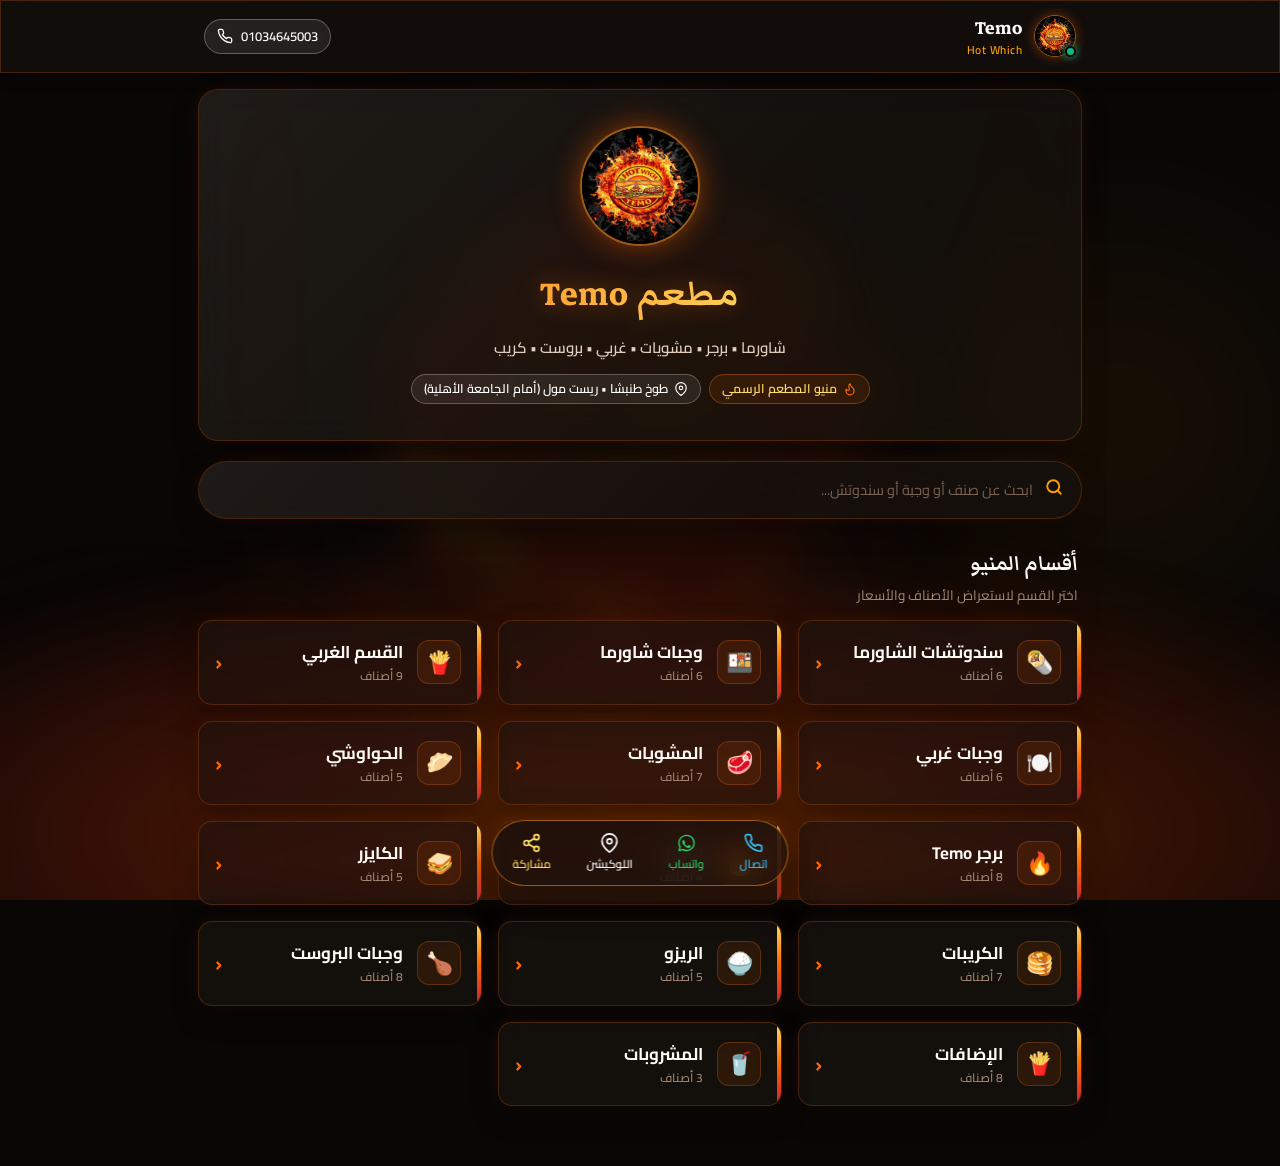
<file: index.html>
<!DOCTYPE html>
<html lang="ar" dir="rtl">
<head>
  <meta charset="UTF-8">
  <meta name="viewport" content="width=device-width, initial-scale=1.0, maximum-scale=5.0">
  <title>Temo | منيو مطعم تيمو</title>
  <meta name="description" content="منيو مطعم Temo - تيمو هوت ويتش: شاورما، برجر، مشويات، غربي، بروست وكريبات بأفضل جودة وأشهى طعم.">
  <meta name="theme-color" content="#0b0908">

  <!-- Favicon & Tab Icons -->
  <link rel="shortcut icon" href="favicon.ico" type="image/x-icon">
  <link rel="icon" href="favicon.ico" type="image/x-icon">
  <link rel="icon" type="image/png" sizes="32x32" href="assets/favicon-32x32.png">
  <link rel="icon" type="image/png" sizes="16x16" href="assets/favicon-16x16.png">
  <link rel="apple-touch-icon" sizes="180x180" href="assets/apple-touch-icon.png">

  <!-- Preconnect to Fonts -->
  <link rel="preconnect" href="https://fonts.googleapis.com">
  <link rel="preconnect" href="https://fonts.gstatic.com" crossorigin>
  <link href="https://fonts.googleapis.com/css2?family=Cairo:wght@400;500;600;700;800;900&family=Markazi+Text:wght@600;700&display=swap" rel="stylesheet">

  <!-- External Stylesheet -->
  <link rel="stylesheet" href="style.css">
</head>
<body>

  <!-- Ambient Logo Background & Fire Atmosphere -->
  <div class="bg-atmosphere" aria-hidden="true">
    <div class="bg-logo-ambient"></div>
    <div class="glow-pit"></div>
    <div class="glow-orb orb-1"></div>
    <div class="glow-orb orb-2"></div>
    <div class="embers" id="embers"></div>
  </div>

  <!-- Splash Screen -->
  <div class="splash" id="splash" role="dialog" aria-modal="true" aria-label="شاشة التحميل">
    <div class="splash-content">
      <div class="splash-logo-wrap">
        <img src="assets/logo.jpg" alt="شعار مطعم Temo" class="splash-logo" width="180" height="180">
        <div class="splash-glow"></div>
      </div>
      <h1 class="splash-title flame-text">Temo</h1>
      <p class="splash-subtitle">Hot Which</p>
      <div class="splash-spinner" aria-hidden="true"></div>
    </div>
  </div>

  <!-- Main Application Wrapper -->
  <div class="app-container">

    <!-- Sticky Glass Topbar (Always Accessible) -->
    <header class="topbar glass-panel" id="topbar">
      <div class="topbar-content">
        <a href="#" class="brand-link" id="brand-home" aria-label="الرئيسية - مطعم Temo">
          <div class="brand-avatar-wrap">
            <img src="assets/logo.jpg" alt="Temo Logo" class="brand-avatar" width="40" height="40">
            <span class="online-dot" title="مفتوح الآن"></span>
          </div>
          <div class="brand-info">
            <span class="brand-name">Temo</span>
            <span class="brand-tagline">Hot Which</span>
          </div>
        </a>

        <div class="topbar-actions">
          <a href="tel:01034645003" class="topbar-call-btn glass-btn" title="اتصل بمطعم Temo: 01034645003" aria-label="اتصل بمطعم Temo">
            <svg viewBox="0 0 24 24" width="16" height="16" fill="none" stroke="currentColor" stroke-width="2" stroke-linecap="round" stroke-linejoin="round" aria-hidden="true">
              <path d="M22 16.92v3a2 2 0 0 1-2.18 2 19.79 19.79 0 0 1-8.63-3.07 19.5 19.5 0 0 1-6-6 19.79 19.79 0 0 1-3.07-8.67A2 2 0 0 1 4.11 2h3a2 2 0 0 1 2 1.72 12.84 12.84 0 0 0 .7 2.81 2 2 0 0 1-.45 2.11L8.09 9.91a16 16 0 0 0 6 6l1.27-1.27a2 2 0 0 1 2.11-.45 12.84 12.84 0 0 0 2.81.7A2 2 0 0 1 22 16.92z"></path>
            </svg>
            <span class="call-text">01034645003</span>
          </a>
          <button type="button" class="back-btn glass-btn" id="back-btn" aria-label="الرجوع للأقسام">
            <span class="arrow-icon">›</span>
            <span>الرجوع للمنيو</span>
          </button>
        </div>
      </div>
    </header>

    <main class="main-content">

      <!-- View 1: Categories Overview (Page List) -->
      <section class="page show" id="page-list" aria-label="أقسام المنيو">
        
        <!-- Hero Restaurant Showcase (نفس المقدمة واللوجو الكبير الفخم) -->
        <div class="hero-section glass-card">
          <div class="hero-badge-wrap">
            <div class="hero-logo-frame">
              <img src="assets/logo.jpg" alt="شعار مطعم Temo" class="hero-logo" width="130" height="130">
              <div class="hero-logo-glow"></div>
            </div>
          </div>
          <h1 class="hero-title flame-text">مطعم Temo</h1>
          <p class="hero-desc">شاورما • برجر • مشويات • غربي • بروست • كريب</p>
          <div class="hero-meta">
            <a href="#categories-wrap" class="badge glass-badge menu-jump-badge" title="الانتقال المباشر لأقسام المنيو">
              <svg viewBox="0 0 24 24" width="14" height="14" fill="none" stroke="currentColor" stroke-width="2" stroke-linecap="round" stroke-linejoin="round" aria-hidden="true">
                <path d="M8.5 14.5A2.5 2.5 0 0 0 11 12c0-1.38-.5-2-1-3-1.072-2.143-.224-4.054 2-6 .5 2.5 2 4.9 4 6.5 2 1.6 3 3.5 3 5.5a7 7 0 1 1-14 0c0-1.153.433-2.294 1-3a2.5 2.5 0 0 0 2.5 2.5z"></path>
              </svg>
              <span>منيو المطعم الرسمي</span>
            </a>
            <a href="https://www.google.com/maps?q=30.610131,31.109887" target="_blank" rel="noopener noreferrer" class="badge glass-badge location-badge" title="موقعنا: طوخ طنبشا ريست مول أمام الجامعة الأهلية">
              <svg viewBox="0 0 24 24" width="14" height="14" fill="none" stroke="currentColor" stroke-width="2" stroke-linecap="round" stroke-linejoin="round" aria-hidden="true">
                <path d="M21 10c0 7-9 13-9 13s-9-6-9-13a9 9 0 0 1 18 0z"></path>
                <circle cx="12" cy="10" r="3"></circle>
              </svg>
              <span>طوخ طنبشا • ريست مول (أمام الجامعة الأهلية)</span>
            </a>
          </div>
        </div>

        <!-- Interactive Search & Filter Bar -->
        <div class="search-section">
          <div class="search-box glass-card">
            <span class="search-icon" aria-hidden="true">
              <svg viewBox="0 0 24 24" width="18" height="18" fill="none" stroke="currentColor" stroke-width="2.5" stroke-linecap="round" stroke-linejoin="round">
                <circle cx="11" cy="11" r="8"></circle>
                <line x1="21" y1="21" x2="16.65" y2="16.65"></line>
              </svg>
            </span>
            <input 
              type="search" 
              id="menu-search" 
              class="search-input" 
              placeholder="ابحث عن صنف أو وجبة أو سندوتش..." 
              aria-label="ابحث في المنيو"
              autocomplete="off"
            >
            <button type="button" id="clear-search" class="clear-btn" aria-label="مسح البحث" style="display: none;">✕</button>
          </div>
        </div>

        <!-- Search Results (Hidden by default) -->
        <div id="search-results-wrap" class="search-results-wrap" style="display: none;">
          <div class="section-head">
            <h2 class="section-title">نتائج البحث (<span id="results-count">0</span>)</h2>
          </div>
          <div class="items-list" id="search-items"></div>
        </div>

        <!-- Categories Section -->
        <div id="categories-wrap" class="categories-wrap">
          <div class="section-head">
            <h2 class="section-title">أقسام المنيو</h2>
            <span class="section-subtitle">اختر القسم لاستعراض الأصناف والأسعار</span>
          </div>
          <div class="categories-grid" id="categories-grid">
            <!-- Rendered dynamically by script.js -->
          </div>
        </div>

      </section>

      <!-- View 2: Category Details View (Page Cat) -->
      <section class="page" id="page-cat" aria-label="أصناف القسم">
        
        <!-- Category Banner -->
        <div class="cat-header glass-card" id="cat-header">
          <div class="cat-header-ambient" aria-hidden="true"></div>

          <div class="cat-header-top">
            <button type="button" class="back-btn-inline glass-btn" id="back-btn-inline" aria-label="رجوع لقائمة الأقسام">
              <span class="arrow-icon">›</span>
              <span>رجوع للأقسام</span>
            </button>
            <div class="cat-breadcrumbs" aria-label="مسار التصفح">
              <span class="crumb-link" id="crumb-home">المنيو</span>
              <span class="crumb-sep">‹</span>
              <span class="crumb-current" id="crumb-cat-name">البرجر</span>
            </div>
            <span class="cat-count-badge" id="cat-items-count">
              <svg viewBox="0 0 24 24" width="13" height="13" fill="currentColor" aria-hidden="true">
                <path d="M12 17.27L18.18 21l-1.64-7.03L22 9.24l-7.19-.61L12 2 9.19 8.63 2 9.24l5.46 4.73L5.82 21z"/>
              </svg>
              <span id="cat-items-count-text">0 أصناف</span>
            </span>
          </div>

          <!-- Central Showcase: Big Glowing Icon + Grand Title + Subtitle -->
          <div class="cat-hero-showcase">
            <div class="cat-icon-halo-wrap">
              <div class="cat-icon-halo" id="cat-icon-halo" aria-hidden="true">🍔</div>
              <div class="cat-halo-glow" aria-hidden="true"></div>
            </div>
            <h2 class="cat-title flame-text" id="cat-name">اسم القسم</h2>
            <div class="cat-title-ornament" aria-hidden="true">
              <span class="ornament-line"></span>
              <span class="ornament-dot">◆</span>
              <span class="ornament-line"></span>
            </div>
            <p class="cat-subtitle" id="cat-desc">جميع الأسعار بالجنيه المصري (ج.م)</p>
          </div>

          <!-- Value Highlights Ribbon -->
          <div class="cat-badges-ribbon">
            <span class="cat-ribbon-tag">
              <svg viewBox="0 0 24 24" width="13" height="13" fill="none" stroke="currentColor" stroke-width="2.5" stroke-linecap="round" stroke-linejoin="round" aria-hidden="true"><path d="M12 2l3.09 6.26L22 9.27l-5 4.87 1.18 6.88L12 17.77l-6.18 3.25L7 14.14 2 9.27l6.91-1.01L12 2z"/></svg>
              تحضير طازج على الطلب
            </span>
            <span class="cat-ribbon-tag">
              <svg viewBox="0 0 24 24" width="13" height="13" fill="none" stroke="currentColor" stroke-width="2.5" stroke-linecap="round" stroke-linejoin="round" aria-hidden="true"><path d="M22 11.08V12a10 10 0 1 1-5.93-9.14"></path><polyline points="22 4 12 14.01 9 11.01"></polyline></svg>
              أعلى معايير الجودة
            </span>
            <span class="cat-ribbon-tag">
              <svg viewBox="0 0 24 24" width="13" height="13" fill="none" stroke="currentColor" stroke-width="2.5" stroke-linecap="round" stroke-linejoin="round" aria-hidden="true"><circle cx="12" cy="12" r="10"></circle><polyline points="12 6 12 12 16 14"></polyline></svg>
              تقديم سريع وساخن
            </span>
          </div>

          <!-- Quick Category Switcher Tabs -->
          <div class="cat-quick-nav-wrap">
            <div class="cat-quick-nav-label">
              <span>تصفح باقي الأقسام سريعاً:</span>
            </div>
            <div class="cat-quick-tabs" id="cat-quick-tabs" role="tablist" aria-label="التنقل السريع بين الأقسام">
              <!-- Rendered dynamically by script.js -->
            </div>
          </div>
        </div>

        <!-- Dual Column Header for Dual-priced categories -->
        <div id="dual-head-wrap" class="dual-head-wrap"></div>

        <!-- Category Items List -->
        <div class="items-container glass-card" id="items-container">
          <div class="items-list" id="items">
            <!-- Rendered dynamically by script.js -->
          </div>
        </div>

      </section>

    </main>

    <!-- Scroll To Top Button -->
    <button type="button" class="scroll-top-btn glass-btn" id="scroll-top-btn" aria-label="الصعود لأعلى الصفحة" title="الرجوع للأعلى">
      <svg class="scroll-top-svg" viewBox="0 0 24 24" width="20" height="20" fill="none" stroke="currentColor" stroke-width="2.5" stroke-linecap="round" stroke-linejoin="round" aria-hidden="true">
        <polyline points="17 11 12 6 7 11"></polyline>
        <polyline points="17 17 12 12 7 17"></polyline>
      </svg>
    </button>

    <!-- Quick Floating Action Glass Bar -->
    <nav class="floating-bar glass-panel" aria-label="روابط سريعة للتواصل">
      <div class="floating-bar-inner">
        <a href="tel:01034645003" class="float-btn float-call" id="btn-call" title="اتصل بمطعم Temo: 01034645003">
          <svg class="float-svg" viewBox="0 0 24 24" width="20" height="20" fill="none" stroke="currentColor" stroke-width="2" stroke-linecap="round" stroke-linejoin="round" aria-hidden="true">
            <path d="M22 16.92v3a2 2 0 0 1-2.18 2 19.79 19.79 0 0 1-8.63-3.07 19.5 19.5 0 0 1-6-6 19.79 19.79 0 0 1-3.07-8.67A2 2 0 0 1 4.11 2h3a2 2 0 0 1 2 1.72 12.84 12.84 0 0 0 .7 2.81 2 2 0 0 1-.45 2.11L8.09 9.91a16 16 0 0 0 6 6l1.27-1.27a2 2 0 0 1 2.11-.45 12.84 12.84 0 0 0 2.81.7A2 2 0 0 1 22 16.92z"></path>
          </svg>
          <span class="float-label">اتصال</span>
        </a>
        <a href="https://wa.me/201034645003?text=%D9%85%D8%B1%D8%AD%D8%A8%D8%A7%20%D9%85%D8%B7%D8%B9%D9%85%20Temo%D8%8C%20%D8%A7%D8%B1%D9%8A%D8%AF%20%D8%B7%D9%84%D8%A8%20%D8%A3%D9%88%D8%B1%D8%AF%D8%B1" target="_blank" rel="noopener noreferrer" class="float-btn float-whatsapp" id="btn-whatsapp" title="تواصل واتساب: 01034645003">
          <svg class="float-svg" viewBox="0 0 24 24" width="20" height="20" fill="currentColor" aria-hidden="true">
            <path d="M12.04 2c-5.46 0-9.91 4.45-9.91 9.91 0 1.75.46 3.45 1.32 4.95L2.05 22l5.25-1.38c1.45.79 3.08 1.21 4.74 1.21 5.46 0 9.91-4.45 9.91-9.91 0-2.65-1.03-5.14-2.9-7.01A9.816 9.816 0 0 0 12.04 2m.01 1.67c2.2 0 4.26.86 5.82 2.42a8.225 8.225 0 0 1 2.41 5.83c0 4.54-3.7 8.24-8.24 8.24-1.48 0-2.93-.4-4.2-1.15l-.3-.18-3.12.82.83-3.04-.2-.31a8.196 8.196 0 0 1-1.26-4.38c0-4.54 3.7-8.24 8.24-8.24m4.52 11.66c-.25-.13-1.47-.72-1.7-.81-.23-.08-.39-.13-.56.13-.17.25-.64.81-.79.97-.14.17-.29.19-.54.06-.25-.13-1.06-.39-2.01-1.24-.74-.66-1.24-1.48-1.39-1.73-.14-.25-.02-.39.11-.51.11-.11.25-.29.37-.43.13-.14.17-.25.25-.41.08-.17.04-.31-.02-.43s-.56-1.34-.76-1.84c-.2-.48-.41-.42-.56-.43h-.48c-.17 0-.43.06-.66.31-.22.25-.86.84-.86 2.05s.88 2.38 1 2.54c.13.17 1.73 2.64 4.2 3.7.59.25 1.05.41 1.41.52.59.19 1.13.16 1.56.1.48-.07 1.47-.6 1.68-1.18.21-.58.21-1.07.14-1.18-.06-.1-.22-.16-.47-.29z"/>
          </svg>
          <span class="float-label">واتساب</span>
        </a>
        <a href="https://www.google.com/maps?q=30.610131,31.109887" target="_blank" rel="noopener noreferrer" class="float-btn float-map" id="btn-map" title="موقعنا: طوخ طنبشا ريست مول أمام الجامعة الأهلية">
          <svg class="float-svg" viewBox="0 0 24 24" width="20" height="20" fill="none" stroke="currentColor" stroke-width="2" stroke-linecap="round" stroke-linejoin="round" aria-hidden="true">
            <path d="M21 10c0 7-9 13-9 13s-9-6-9-13a9 9 0 0 1 18 0z"></path>
            <circle cx="12" cy="10" r="3"></circle>
          </svg>
          <span class="float-label">اللوكيشن</span>
        </a>
        <a href="https://api.whatsapp.com/send?text=%D8%A7%D8%B3%D8%AA%D8%B9%D8%B1%D8%B6%20%D9%85%D9%86%D9%8A%D9%88%20%D9%88%D8%A3%D8%B3%D8%B9%D8%A7%D8%B1%20%D9%85%D8%B7%D8%B9%D9%85%20Temo%20(Hot%20Which)%20%D8%A3%D9%88%D9%86%D9%84%D8%A7%D9%8A%D9%86" target="_blank" rel="noopener noreferrer" class="float-btn float-share" id="btn-share" title="مشاركة المنيو لأي شخص عبر واتساب">
          <svg class="float-svg" viewBox="0 0 24 24" width="20" height="20" fill="none" stroke="currentColor" stroke-width="2" stroke-linecap="round" stroke-linejoin="round" aria-hidden="true">
            <circle cx="18" cy="5" r="3"></circle>
            <circle cx="6" cy="12" r="3"></circle>
            <circle cx="18" cy="19" r="3"></circle>
            <line x1="8.59" y1="13.51" x2="15.42" y2="17.49"></line>
            <line x1="15.41" y1="6.51" x2="8.59" y2="10.49"></line>
          </svg>
          <span class="float-label">مشاركة</span>
        </a>
      </div>
    </nav>

    <!-- Toast Notification -->
    <div id="toast" class="toast glass-card" role="alert" aria-live="polite"></div>

  </div>

  <script src="script.js" defer></script>
</body>
</html>
</file>
<file: style.css>
/* ==========================================================================
   Temo (Hot Which) - Restaurant Menu Stylesheet
   Modern Glassmorphism • Optimized Performance • Fully Responsive • Fluid Animations
   ========================================================================== */

/* --------------------------------------------------------------------------
   1. CSS Custom Properties / Design Tokens
   -------------------------------------------------------------------------- */
:root {
  /* Color Palette */
  --bg: #090706;
  --bg-deep: #050403;
  --panel: #161210;
  
  /* Glassmorphic Surfaces */
  --glass-bg: rgba(22, 17, 14, 0.72);
  --glass-bg-hover: rgba(34, 25, 20, 0.85);
  --glass-card: rgba(26, 20, 16, 0.65);
  --glass-card-hover: rgba(38, 28, 22, 0.82);
  --glass-border: rgba(255, 120, 20, 0.22);
  --glass-border-strong: rgba(255, 150, 30, 0.55);
  --glass-border-light: rgba(255, 255, 255, 0.08);
  --glass-highlight: rgba(255, 255, 255, 0.05);

  /* Flame & Accent Colors */
  --flame-gold: #ffe066;
  --flame-orange: #ff6a00;
  --flame-amber: #ff9e00;
  --flame-red: #c81e3a;
  
  /* Typography Colors */
  --text-primary: #fdfaf6;
  --text-secondary: #e2cebf;
  --text-muted: #a68b77;
  --text-dim: #7a6352;

  /* Shadows */
  --shadow-sm: 0 4px 12px rgba(0, 0, 0, 0.4);
  --shadow-md: 0 10px 30px -8px rgba(0, 0, 0, 0.6), 0 0 20px -5px rgba(255, 100, 0, 0.15);
  --shadow-lg: 0 18px 40px -10px rgba(0, 0, 0, 0.7), 0 0 35px 2px rgba(255, 100, 0, 0.25);
  --glow-flame: 0 0 25px rgba(255, 106, 0, 0.45);

  /* Typography */
  --font-body: 'Cairo', system-ui, -apple-system, sans-serif;
  --font-serif: 'Markazi Text', serif;

  /* Transitions */
  --transition-fast: 0.2s cubic-bezier(0.2, 0.8, 0.2, 1);
  --transition-normal: 0.35s cubic-bezier(0.16, 1, 0.3, 1);
  --transition-slow: 0.6s cubic-bezier(0.16, 1, 0.3, 1);

  /* Layout */
  --container-max-width: 920px;
  --radius-sm: 8px;
  --radius-md: 14px;
  --radius-lg: 20px;
  --radius-full: 9999px;
}

/* --------------------------------------------------------------------------
   2. Reset & Global Styles
   -------------------------------------------------------------------------- */
*, *::before, *::after {
  box-sizing: border-box;
  margin: 0;
  padding: 0;
}

html {
  scroll-behavior: smooth;
  -webkit-text-size-adjust: 100%;
}

body {
  background-color: var(--bg);
  color: var(--text-primary);
  font-family: var(--font-body);
  font-size: 15px;
  line-height: 1.6;
  min-height: 100vh;
  overflow-x: hidden;
  position: relative;
  direction: rtl;
  text-align: right;
  -webkit-font-smoothing: antialiased;
  -moz-osx-font-smoothing: grayscale;
}

a {
  text-decoration: none;
  color: inherit;
  cursor: pointer;
  -webkit-tap-highlight-color: transparent;
}

button {
  background: none;
  border: none;
  font-family: inherit;
  cursor: pointer;
  color: inherit;
  -webkit-tap-highlight-color: transparent;
}

input, button, select, textarea {
  font: inherit;
}

/* Custom Sleek Scrollbar */
::-webkit-scrollbar {
  width: 8px;
}
::-webkit-scrollbar-track {
  background: var(--bg-deep);
}
::-webkit-scrollbar-thumb {
  background: rgba(255, 106, 0, 0.25);
  border-radius: var(--radius-full);
}
::-webkit-scrollbar-thumb:hover {
  background: rgba(255, 106, 0, 0.5);
}

/* --------------------------------------------------------------------------
   3. Ambient Logo & Fire Atmosphere (Background)
   -------------------------------------------------------------------------- */
.bg-atmosphere {
  position: fixed;
  inset: 0;
  pointer-events: none;
  z-index: 0;
  overflow: hidden;
}

/* Watermark Logo as Background */
.bg-logo-ambient {
  position: absolute;
  top: 45%;
  left: 50%;
  width: min(90vw, 680px);
  height: min(90vw, 680px);
  background: url('assets/logo.jpg') center/contain no-repeat;
  transform: translate(-50%, -50%);
  opacity: 0.085;
  filter: blur(18px) saturate(160%) drop-shadow(0 0 100px rgba(255, 90, 0, 0.45));
  animation: logoBreathe 12s ease-in-out infinite alternate;
  will-change: transform, opacity;
}

@keyframes logoBreathe {
  0% {
    transform: translate(-50%, -50%) scale(1) rotate(0deg);
    opacity: 0.07;
  }
  50% {
    transform: translate(-50%, -48%) scale(1.06) rotate(3deg);
    opacity: 0.11;
  }
  100% {
    transform: translate(-50%, -50%) scale(0.98) rotate(-2deg);
    opacity: 0.08;
  }
}

/* Glowing Pit at Bottom */
.glow-pit {
  position: absolute;
  left: 50%;
  bottom: -25vh;
  width: 140vw;
  height: 65vh;
  transform: translateX(-50%);
  background: radial-gradient(ellipse at center, rgba(255, 106, 0, 0.32) 0%, rgba(255, 60, 0, 0.15) 45%, transparent 72%);
  filter: blur(25px);
  animation: pitPulse 4s ease-in-out infinite;
  will-change: opacity, transform;
}

@keyframes pitPulse {
  0%, 100% {
    opacity: 0.7;
    transform: translateX(-50%) scale(1);
  }
  50% {
    opacity: 1;
    transform: translateX(-50%) scale(1.08);
  }
}

/* Ambient Floating Orbs */
.glow-orb {
  position: absolute;
  border-radius: 50%;
  filter: blur(60px);
  opacity: 0.25;
  will-change: transform;
}

.orb-1 {
  top: 15%;
  right: -10vw;
  width: 45vw;
  height: 45vw;
  background: radial-gradient(circle, rgba(255, 165, 0, 0.28), transparent 70%);
  animation: floatOrb 18s ease-in-out infinite alternate;
}

.orb-2 {
  top: 60%;
  left: -15vw;
  width: 50vw;
  height: 50vw;
  background: radial-gradient(circle, rgba(200, 30, 58, 0.22), transparent 70%);
  animation: floatOrb 22s ease-in-out infinite alternate-reverse;
}

@keyframes floatOrb {
  0% { transform: translateY(0) translateX(0); }
  100% { transform: translateY(-40px) translateX(30px); }
}

/* Rising Embers */
.embers {
  position: absolute;
  inset: 0;
  pointer-events: none;
  overflow: hidden;
}

.ember {
  position: absolute;
  bottom: -15px;
  border-radius: 50%;
  opacity: 0;
  animation: emberRise linear infinite;
  will-change: transform, opacity;
}

@keyframes emberRise {
  0% {
    transform: translate3d(0, 0, 0) scale(0.5);
    opacity: 0;
  }
  15% {
    opacity: 0.95;
  }
  85% {
    opacity: 0.4;
  }
  100% {
    transform: translate3d(var(--drift, 0px), -105vh, 0) scale(1.1);
    opacity: 0;
  }
}

/* --------------------------------------------------------------------------
   4. Glassmorphism Utilities & Shared Styles
   -------------------------------------------------------------------------- */
.glass-panel {
  background: var(--glass-bg);
  backdrop-filter: blur(16px) saturate(180%);
  -webkit-backdrop-filter: blur(16px) saturate(180%);
  border: 1px solid var(--glass-border);
  box-shadow: var(--shadow-sm);
}

.glass-card {
  background: var(--glass-card);
  backdrop-filter: blur(16px) saturate(180%);
  -webkit-backdrop-filter: blur(16px) saturate(180%);
  border: 1px solid var(--glass-border);
  border-radius: var(--radius-md);
  box-shadow: var(--shadow-md);
  position: relative;
  overflow: hidden;
  transition: transform var(--transition-fast), border-color var(--transition-fast), box-shadow var(--transition-fast), background-color var(--transition-fast);
}

.glass-card::before {
  content: '';
  position: absolute;
  inset: 0;
  background: linear-gradient(135deg, rgba(255, 255, 255, 0.05) 0%, transparent 60%);
  pointer-events: none;
}

.glass-btn {
  display: inline-flex;
  align-items: center;
  gap: 8px;
  padding: 8px 16px;
  background: rgba(255, 106, 0, 0.12);
  border: 1px solid rgba(255, 120, 20, 0.35);
  border-radius: var(--radius-full);
  color: var(--flame-gold);
  font-size: 14px;
  font-weight: 600;
  backdrop-filter: blur(8px);
  -webkit-backdrop-filter: blur(8px);
  transition: all var(--transition-fast);
}

.glass-btn:hover {
  background: rgba(255, 106, 0, 0.25);
  border-color: var(--flame-orange);
  color: #fff;
  transform: translateY(-2px);
  box-shadow: 0 4px 15px rgba(255, 106, 0, 0.3);
}

.glass-btn:active {
  transform: translateY(0) scale(0.97);
}

.glass-badge {
  display: inline-flex;
  align-items: center;
  padding: 4px 12px;
  border-radius: var(--radius-full);
  font-size: 12.5px;
  font-weight: 600;
  background: rgba(255, 255, 255, 0.04);
  border: 1px solid rgba(255, 150, 30, 0.25);
  color: var(--text-secondary);
}

/* Flame Text Gradient Effect */
.flame-text {
  background: linear-gradient(90deg, var(--flame-orange), var(--flame-gold), var(--flame-red), var(--flame-gold), var(--flame-orange));
  background-size: 300% 100%;
  -webkit-background-clip: text;
  background-clip: text;
  color: transparent;
  animation: flameShimmer 6s linear infinite;
  filter: drop-shadow(0 0 12px rgba(255, 110, 0, 0.4));
}

@keyframes flameShimmer {
  0% { background-position: 0% 0; }
  100% { background-position: 300% 0; }
}

/* --------------------------------------------------------------------------
   5. Splash Loading Screen
   -------------------------------------------------------------------------- */
.splash {
  position: fixed;
  inset: 0;
  display: flex;
  align-items: center;
  justify-content: center;
  background: radial-gradient(circle at center, #1b120c 0%, var(--bg) 80%);
  z-index: 999;
  transition: opacity 0.6s ease, visibility 0.6s ease;
}

.splash.hide {
  opacity: 0;
  visibility: hidden;
  pointer-events: none;
}

.splash-content {
  text-align: center;
  display: flex;
  flex-direction: column;
  align-items: center;
  gap: 12px;
}

.splash-logo-wrap {
  position: relative;
  width: 170px;
  height: 170px;
  margin-bottom: 8px;
}

.splash-logo {
  width: 100%;
  height: 100%;
  border-radius: 50%;
  object-fit: cover;
  border: 3px solid rgba(255, 120, 20, 0.6);
  box-shadow: 0 0 40px rgba(255, 90, 0, 0.5), 0 0 80px rgba(255, 40, 0, 0.25);
  animation: splashPulse 2s ease-in-out infinite;
}

.splash-glow {
  position: absolute;
  inset: -10px;
  border-radius: 50%;
  border: 1px dashed rgba(255, 160, 40, 0.4);
  animation: rotateRing 15s linear infinite;
}

@keyframes splashPulse {
  0%, 100% { transform: scale(1); }
  50% { transform: scale(1.05); }
}

@keyframes rotateRing {
  0% { transform: rotate(0deg); }
  100% { transform: rotate(360deg); }
}

.splash-title {
  font-family: var(--font-serif);
  font-size: 42px;
  font-weight: 700;
  letter-spacing: 2px;
}

.splash-subtitle {
  color: var(--flame-amber);
  font-size: 16px;
  font-weight: 600;
  letter-spacing: 3px;
  text-transform: uppercase;
}

.splash-spinner {
  width: 32px;
  height: 32px;
  margin-top: 16px;
  border: 3px solid rgba(255, 120, 20, 0.2);
  border-top-color: var(--flame-orange);
  border-radius: 50%;
  animation: spin 0.9s linear infinite;
}

@keyframes spin {
  to { transform: rotate(360deg); }
}

/* --------------------------------------------------------------------------
   6. Main Layout Structure
   -------------------------------------------------------------------------- */
.app-container {
  position: relative;
  z-index: 2;
  min-height: 100vh;
  display: flex;
  flex-direction: column;
}

.main-content {
  flex: 1;
  width: 100%;
  max-width: var(--container-max-width);
  margin: 0 auto;
  padding: 16px 18px 40px;
}

/* --------------------------------------------------------------------------
   7. Sticky Topbar Navigation
   -------------------------------------------------------------------------- */
.topbar {
  position: sticky;
  top: 0;
  z-index: 50;
  width: 100%;
  border-bottom: 1px solid var(--glass-border);
}

.topbar-content {
  max-width: var(--container-max-width);
  margin: 0 auto;
  padding: 12px 18px;
  display: flex;
  align-items: center;
  justify-content: space-between;
  gap: 14px;
}

.brand-link {
  display: flex;
  align-items: center;
  gap: 12px;
  transition: transform var(--transition-fast);
}

.brand-link:hover {
  transform: translateY(-1px);
}

.brand-avatar-wrap {
  position: relative;
  width: 42px;
  height: 42px;
}

.brand-avatar {
  width: 100%;
  height: 100%;
  border-radius: 50%;
  object-fit: cover;
  border: 1.5px solid var(--glass-border-strong);
  box-shadow: 0 0 12px rgba(255, 100, 0, 0.4);
}

.online-dot {
  position: absolute;
  bottom: 0;
  right: 0;
  width: 11px;
  height: 11px;
  background-color: #10b981;
  border: 2px solid var(--bg);
  border-radius: 50%;
  box-shadow: 0 0 8px #10b981;
}

.brand-info {
  display: flex;
  flex-direction: column;
  line-height: 1.2;
}

.brand-name {
  font-family: var(--font-serif);
  font-size: 24px;
  font-weight: 700;
  color: var(--text-primary);
}

.brand-tagline {
  font-size: 11.5px;
  font-weight: 600;
  color: var(--flame-amber);
  letter-spacing: 0.5px;
}

.topbar-actions {
  display: flex;
  align-items: center;
  gap: 10px;
}

.back-btn {
  display: none; /* Controlled via JS or CSS state */
}

.back-btn.visible {
  display: inline-flex;
}

.arrow-icon {
  font-size: 18px;
  font-weight: 700;
  line-height: 1;
  transition: transform var(--transition-fast);
}

.back-btn:hover .arrow-icon {
  transform: translateX(3px);
}

/* --------------------------------------------------------------------------
   8. View Management (Pages)
   -------------------------------------------------------------------------- */
.page {
  display: none;
  opacity: 0;
  transform: translateY(10px);
  transition: opacity var(--transition-normal), transform var(--transition-normal);
}

.page.show {
  display: block;
  opacity: 1;
  transform: translateY(0);
}

/* --------------------------------------------------------------------------
   9. Hero Section
   -------------------------------------------------------------------------- */
.hero-section {
  text-align: center;
  padding: 30px 20px 24px;
  margin-bottom: 20px;
  border-radius: var(--radius-lg);
}

.hero-badge-wrap {
  display: flex;
  justify-content: center;
  margin-bottom: 14px;
}

.hero-logo-frame {
  position: relative;
  width: 120px;
  height: 120px;
}

.hero-logo {
  width: 100%;
  height: 100%;
  border-radius: 50%;
  object-fit: cover;
  border: 2px solid var(--glass-border-strong);
  box-shadow: 0 0 30px rgba(255, 100, 0, 0.45);
}

.hero-logo-glow {
  position: absolute;
  inset: -6px;
  border-radius: 50%;
  background: radial-gradient(circle, rgba(255, 120, 20, 0.25), transparent 70%);
  filter: blur(6px);
  z-index: -1;
  animation: splashPulse 3s ease-in-out infinite;
}

.hero-title {
  font-family: var(--font-serif);
  font-size: clamp(34px, 7vw, 44px);
  margin-bottom: 6px;
  letter-spacing: 1px;
}

.hero-desc {
  color: var(--text-secondary);
  font-size: 15px;
  font-weight: 600;
  margin-bottom: 14px;
}

.hero-meta {
  display: flex;
  flex-wrap: wrap;
  justify-content: center;
  gap: 8px;
}

/* --------------------------------------------------------------------------
   10. Search & Filter Bar
   -------------------------------------------------------------------------- */
.search-section {
  margin-bottom: 24px;
}

.search-box {
  display: flex;
  align-items: center;
  gap: 12px;
  padding: 8px 18px;
  border-radius: var(--radius-full);
  background: rgba(22, 17, 14, 0.85);
  border: 1px solid var(--glass-border);
  transition: all var(--transition-fast);
}

.search-box:focus-within {
  border-color: var(--flame-orange);
  box-shadow: 0 0 20px rgba(255, 106, 0, 0.35);
  background: rgba(30, 22, 18, 0.95);
}

.search-icon {
  font-size: 18px;
  color: var(--flame-amber);
}

.search-input {
  flex: 1;
  background: none;
  border: none;
  outline: none;
  color: var(--text-primary);
  font-size: 15px;
  padding: 8px 0;
}

.search-input::placeholder {
  color: var(--text-dim);
  font-size: 14.5px;
}

.clear-btn {
  background: rgba(255, 255, 255, 0.1);
  color: var(--text-muted);
  width: 24px;
  height: 24px;
  border-radius: 50%;
  display: flex;
  align-items: center;
  justify-content: center;
  font-size: 12px;
  transition: all var(--transition-fast);
}

.clear-btn:hover {
  background: rgba(255, 106, 0, 0.3);
  color: #fff;
}

/* --------------------------------------------------------------------------
   11. Categories Grid View
   -------------------------------------------------------------------------- */
.categories-wrap, .search-results-wrap {
  margin-bottom: 20px;
}

.section-head {
  margin-bottom: 14px;
  padding: 0 4px;
}

.section-title {
  font-family: var(--font-serif);
  font-size: 26px;
  font-weight: 700;
  color: var(--text-primary);
}

.section-subtitle {
  color: var(--text-muted);
  font-size: 13.5px;
  display: block;
}

.categories-grid {
  display: grid;
  grid-template-columns: 1fr;
  gap: 12px;
}

@media (min-width: 620px) {
  .categories-grid {
    grid-template-columns: repeat(2, 1fr);
    gap: 14px;
  }
}

@media (min-width: 960px) {
  .categories-grid {
    grid-template-columns: repeat(3, 1fr);
    gap: 16px;
  }
}

/* Category Card */
.cat-card {
  position: relative;
  display: flex;
  align-items: center;
  justify-content: space-between;
  padding: 18px 20px 18px 16px;
  border-radius: var(--radius-md);
  text-decoration: none;
  cursor: pointer;
  user-select: none;
}

/* Glowing Border Accent */
.cat-card::before {
  content: '';
  position: absolute;
  inset-inline-start: 0;
  top: 0;
  bottom: 0;
  width: 4.5px;
  background: linear-gradient(180deg, var(--flame-gold), var(--flame-orange), var(--flame-red));
  border-radius: 4px 0 0 4px;
  transition: width var(--transition-fast);
}

.cat-card:hover::before {
  width: 6px;
}

.cat-card-main {
  display: flex;
  align-items: center;
  gap: 14px;
}

.cat-icon-badge {
  width: 44px;
  height: 44px;
  border-radius: 12px;
  background: rgba(255, 106, 0, 0.1);
  border: 1px solid rgba(255, 120, 20, 0.25);
  display: flex;
  align-items: center;
  justify-content: center;
  font-size: 22px;
  flex-shrink: 0;
  transition: transform var(--transition-fast), background-color var(--transition-fast);
}

.cat-card:hover .cat-icon-badge {
  transform: scale(1.1) rotate(5deg);
  background: rgba(255, 106, 0, 0.2);
  border-color: var(--flame-orange);
}

.cat-meta {
  display: flex;
  flex-direction: column;
}

.cat-card .name {
  font-size: 17px;
  font-weight: 700;
  color: var(--text-primary);
  transition: color var(--transition-fast);
}

.cat-card .items-count {
  font-size: 12px;
  color: var(--text-muted);
  font-weight: 500;
}

.cat-card .arrow {
  color: var(--flame-orange);
  font-size: 22px;
  font-weight: 700;
  line-height: 1;
  transition: transform var(--transition-fast), color var(--transition-fast);
}

.cat-card:hover {
  border-color: var(--glass-border-strong);
  box-shadow: var(--shadow-lg);
  transform: translateY(-3px);
  background-color: var(--glass-card-hover);
}

.cat-card:hover .arrow {
  transform: translateX(-4px);
  color: var(--flame-gold);
}

.cat-card:hover .name {
  color: var(--flame-gold);
}

.cat-card:active {
  transform: translateY(0) scale(0.98);
}

/* --------------------------------------------------------------------------
   12. Category Details View (Items List)
   -------------------------------------------------------------------------- */
/* --------------------------------------------------------------------------
   12. Category Details View (Enhanced Luxury Header)
   -------------------------------------------------------------------------- */
.cat-header {
  padding: 24px 20px 18px;
  margin-bottom: 20px;
  border-radius: var(--radius-lg);
  position: relative;
  overflow: hidden;
  border: 1px solid rgba(255, 120, 20, 0.28);
  background: linear-gradient(165deg, rgba(32, 23, 18, 0.88) 0%, rgba(18, 13, 10, 0.94) 100%);
  box-shadow: 0 16px 40px -10px rgba(0, 0, 0, 0.75), 0 0 35px -5px rgba(255, 106, 0, 0.2);
}

/* Ambient Radial Flame Glow Behind Showcase */
.cat-header-ambient {
  position: absolute;
  top: -40px;
  left: 50%;
  transform: translateX(-50%);
  width: 420px;
  height: 250px;
  background: radial-gradient(ellipse at center, rgba(255, 106, 0, 0.25) 0%, rgba(255, 158, 0, 0.1) 45%, transparent 70%);
  filter: blur(28px);
  pointer-events: none;
  z-index: 0;
  animation: pulseAmbient 4s ease-in-out infinite alternate;
}

@keyframes pulseAmbient {
  0% { transform: translateX(-50%) scale(0.92); opacity: 0.65; }
  100% { transform: translateX(-50%) scale(1.08); opacity: 1; }
}

.cat-header-top {
  display: flex;
  align-items: center;
  justify-content: space-between;
  gap: 12px;
  margin-bottom: 16px;
  position: relative;
  z-index: 1;
}

.back-btn-inline {
  display: inline-flex;
  align-items: center;
  gap: 6px;
  font-size: 13px;
  font-weight: 600;
  padding: 7px 15px;
  border-radius: var(--radius-full);
  color: var(--text-primary);
  background: rgba(255, 255, 255, 0.08);
  border: 1px solid rgba(255, 255, 255, 0.16);
  transition: all var(--transition-fast);
}

.back-btn-inline .arrow-icon {
  font-size: 15px;
  line-height: 1;
  transition: transform var(--transition-fast);
  display: inline-block;
}

.back-btn-inline:hover {
  background: rgba(255, 106, 0, 0.22);
  border-color: rgba(255, 120, 20, 0.5);
  color: #fff;
  transform: translateY(-1px);
}

.back-btn-inline:hover .arrow-icon {
  transform: translateX(3px);
}

.cat-breadcrumbs {
  display: inline-flex;
  align-items: center;
  gap: 8px;
  font-size: 13px;
  color: var(--text-muted);
}

.crumb-link {
  color: var(--text-muted);
  cursor: pointer;
  transition: color var(--transition-fast);
}

.crumb-link:hover {
  color: var(--flame-gold);
  text-decoration: underline;
}

.crumb-sep {
  color: var(--flame-orange);
  font-weight: bold;
}

.crumb-current {
  color: var(--flame-gold);
  font-weight: 700;
}

.cat-count-badge {
  display: inline-flex;
  align-items: center;
  gap: 6px;
  font-size: 12.5px;
  font-weight: 700;
  color: var(--flame-gold);
  background: rgba(255, 158, 0, 0.12);
  border: 1px solid rgba(255, 158, 0, 0.3);
  padding: 5px 12px;
  border-radius: var(--radius-full);
}

.cat-count-badge svg {
  color: var(--flame-gold);
}

/* Central Showcase in Category Header */
.cat-hero-showcase {
  text-align: center;
  position: relative;
  z-index: 1;
  padding: 6px 0 12px;
}

.cat-icon-halo-wrap {
  position: relative;
  display: inline-block;
  margin-bottom: 10px;
}

.cat-icon-halo {
  width: 74px;
  height: 74px;
  margin: 0 auto;
  border-radius: 50%;
  display: flex;
  align-items: center;
  justify-content: center;
  font-size: 38px;
  background: linear-gradient(135deg, rgba(255, 106, 0, 0.25), rgba(255, 224, 102, 0.12));
  border: 2px solid rgba(255, 150, 30, 0.45);
  box-shadow: 0 0 30px rgba(255, 106, 0, 0.35), inset 0 0 15px rgba(255, 224, 102, 0.2);
  transition: transform var(--transition-fast);
  animation: floatIcon 3.5s ease-in-out infinite alternate;
}

@keyframes floatIcon {
  0% { transform: translateY(0) scale(1); }
  100% { transform: translateY(-4px) scale(1.05); }
}

.cat-halo-glow {
  position: absolute;
  top: 50%;
  left: 50%;
  width: 90px;
  height: 90px;
  transform: translate(-50%, -50%);
  border-radius: 50%;
  background: radial-gradient(circle, rgba(255, 106, 0, 0.45) 0%, transparent 70%);
  filter: blur(12px);
  z-index: -1;
  pointer-events: none;
}

.cat-title {
  font-family: var(--font-serif);
  font-size: clamp(30px, 6.5vw, 42px);
  font-weight: 800;
  line-height: 1.2;
  margin: 0 0 6px;
  text-shadow: 0 2px 16px rgba(255, 106, 0, 0.35);
  letter-spacing: -0.5px;
}

.cat-title-ornament {
  display: flex;
  align-items: center;
  justify-content: center;
  gap: 12px;
  margin: 4px auto 8px;
  max-width: 220px;
}

.ornament-line {
  flex: 1;
  height: 1px;
  background: linear-gradient(90deg, transparent, rgba(255, 150, 30, 0.5), transparent);
}

.ornament-dot {
  font-size: 10px;
  color: var(--flame-orange);
  text-shadow: 0 0 8px rgba(255, 106, 0, 0.8);
}

.cat-subtitle {
  color: var(--text-secondary);
  font-size: 14.5px;
  line-height: 1.6;
  max-width: 580px;
  margin: 0 auto;
}

/* Badges Ribbon */
.cat-badges-ribbon {
  display: flex;
  align-items: center;
  justify-content: center;
  flex-wrap: wrap;
  gap: 8px;
  margin: 12px 0 16px;
  position: relative;
  z-index: 1;
}

.cat-ribbon-tag {
  display: inline-flex;
  align-items: center;
  gap: 6px;
  font-size: 12px;
  font-weight: 600;
  color: var(--text-muted);
  background: rgba(255, 255, 255, 0.04);
  border: 1px solid rgba(255, 255, 255, 0.08);
  padding: 4px 12px;
  border-radius: var(--radius-full);
}

.cat-ribbon-tag svg {
  color: var(--flame-gold);
}

/* Quick Category Switcher Tabs (Horizontal Scrollable Strip) */
.cat-quick-nav-wrap {
  border-top: 1px solid rgba(255, 255, 255, 0.08);
  padding-top: 12px;
  margin-top: 6px;
  position: relative;
  z-index: 1;
}

.cat-quick-nav-label {
  font-size: 12px;
  color: var(--text-muted);
  margin-bottom: 8px;
  text-align: right;
  font-weight: 600;
}

.cat-quick-tabs {
  display: flex;
  align-items: center;
  gap: 8px;
  overflow-x: auto;
  padding-bottom: 6px;
  scrollbar-width: thin;
  scrollbar-color: rgba(255, 106, 0, 0.3) transparent;
  -webkit-overflow-scrolling: touch;
}

.cat-quick-tabs::-webkit-scrollbar {
  height: 4px;
}

.cat-quick-tabs::-webkit-scrollbar-thumb {
  background: rgba(255, 106, 0, 0.3);
  border-radius: 4px;
}

.quick-cat-tab {
  display: inline-flex;
  align-items: center;
  gap: 6px;
  padding: 7px 14px;
  border-radius: var(--radius-full);
  font-size: 12.5px;
  font-weight: 600;
  color: var(--text-secondary);
  background: rgba(255, 255, 255, 0.05);
  border: 1px solid rgba(255, 255, 255, 0.1);
  white-space: nowrap;
  cursor: pointer;
  transition: all var(--transition-fast);
  flex-shrink: 0;
}

.quick-cat-tab:hover {
  background: rgba(255, 106, 0, 0.15);
  border-color: rgba(255, 120, 20, 0.35);
  color: #fff;
  transform: translateY(-1px);
}

.quick-cat-tab.active {
  background: linear-gradient(135deg, rgba(255, 106, 0, 0.35), rgba(255, 158, 0, 0.25));
  border-color: var(--flame-orange);
  color: #ffffff;
  box-shadow: 0 0 14px rgba(255, 106, 0, 0.4);
  font-weight: 700;
}

.quick-cat-tab .tab-icon {
  font-size: 15px;
}

/* Dual Column Header for Dual-Priced Category */
.dual-head-wrap {
  margin-bottom: 8px;
}

.dual-head {
  display: flex;
  justify-content: space-between;
  align-items: center;
  padding: 10px 20px;
  background: rgba(255, 106, 0, 0.08);
  border: 1px solid rgba(255, 120, 20, 0.2);
  border-radius: var(--radius-sm);
  color: var(--flame-gold);
  font-size: 13.5px;
  font-weight: 700;
}

.dual-head .cols {
  display: flex;
  gap: 20px;
}

.dual-head .cols span {
  min-width: 60px;
  text-align: center;
}

/* Items Container */
.items-container {
  padding: 6px 14px;
  border-radius: var(--radius-md);
}

.items-list {
  display: flex;
  flex-direction: column;
}

/* Single Item Row */
.item-row {
  display: flex;
  justify-content: space-between;
  align-items: center;
  gap: 16px;
  padding: 16px 8px;
  border-bottom: 1px solid rgba(255, 120, 20, 0.15);
  transition: background-color var(--transition-fast), padding-inline var(--transition-fast);
  opacity: 0;
  animation: itemFadeIn 0.35s cubic-bezier(0.16, 1, 0.3, 1) forwards;
}

@keyframes itemFadeIn {
  from {
    opacity: 0;
    transform: translateY(8px);
  }
  to {
    opacity: 1;
    transform: translateY(0);
  }
}

.item-row:last-child {
  border-bottom: none;
}

.item-row:hover {
  background: rgba(255, 106, 0, 0.04);
  padding-inline: 12px;
  border-radius: var(--radius-sm);
}

.item-info {
  flex: 1;
  min-width: 0;
}

.item-name {
  font-size: 16.5px;
  font-weight: 700;
  color: var(--text-primary);
  line-height: 1.35;
}

.item-desc {
  font-size: 13px;
  color: var(--text-muted);
  margin-top: 5px;
  line-height: 1.55;
  word-break: break-word;
}

.item-badge-cat {
  display: inline-block;
  font-size: 11px;
  font-weight: 600;
  color: var(--flame-amber);
  background: rgba(255, 106, 0, 0.1);
  padding: 2px 8px;
  border-radius: var(--radius-full);
  margin-bottom: 4px;
}

/* Single Price Tag */
.price-tag {
  font-family: var(--font-serif);
  font-size: 24px;
  font-weight: 700;
  white-space: nowrap;
  color: var(--flame-gold);
  text-shadow: 0 0 10px rgba(255, 110, 0, 0.35);
  display: flex;
  align-items: baseline;
  gap: 4px;
  flex-shrink: 0;
}

.price-currency {
  font-size: 14px;
  font-family: var(--font-body);
  font-weight: 600;
  color: var(--flame-orange);
}

/* Dual Price Display */
.dual-price-wrap {
  display: flex;
  gap: 20px;
  flex-shrink: 0;
}

.dual-price-box {
  min-width: 60px;
  text-align: center;
  font-family: var(--font-serif);
  font-size: 22px;
  font-weight: 700;
  color: var(--flame-gold);
  background: rgba(255, 106, 0, 0.08);
  border: 1px solid rgba(255, 120, 20, 0.2);
  border-radius: var(--radius-sm);
  padding: 4px 6px;
}

.dual-price-box span {
  display: block;
  font-size: 10.5px;
  font-family: var(--font-body);
  font-weight: 600;
  color: var(--text-muted);
  margin-top: -2px;
}

/* No Results State */
.no-results {
  text-align: center;
  padding: 40px 20px;
  color: var(--text-muted);
}

.no-results-icon {
  font-size: 40px;
  margin-bottom: 10px;
  display: block;
}

/* --------------------------------------------------------------------------
   13. Footer
   -------------------------------------------------------------------------- */
.footer {
  margin-top: auto;
  border-top: 1px solid var(--glass-border);
  text-align: center;
  padding: 24px 18px calc(88px + env(safe-area-inset-bottom, 0px));
}

.footer-content {
  max-width: var(--container-max-width);
  margin: 0 auto;
  display: flex;
  flex-direction: column;
  align-items: center;
  gap: 8px;
}

.footer-brand {
  font-size: 14px;
  color: var(--text-secondary);
}

.footer-brand strong {
  color: var(--flame-gold);
}

.footer-copyright {
  font-size: 13px;
  color: var(--text-muted);
  display: flex;
  align-items: center;
  justify-content: center;
  gap: 10px;
  flex-wrap: wrap;
  line-height: 1.8;
}

.copyright-dev {
  white-space: nowrap;
  display: inline-flex;
  align-items: center;
  gap: 6px;
}

.developer-name {
  font-weight: 700;
  letter-spacing: 0.5px;
  padding: 3px 12px;
  border-radius: var(--radius-full);
  background: rgba(255, 106, 0, 0.16);
  border: 1px solid rgba(255, 150, 30, 0.5);
  color: #ffe066;
  text-shadow: 0 0 10px rgba(255, 158, 0, 0.5);
  display: inline-block;
  white-space: nowrap;
  direction: ltr;
}

/* --------------------------------------------------------------------------
   14. Responsive Breakpoints
   -------------------------------------------------------------------------- */
@media (max-width: 480px) {
  .main-content {
    padding-inline: 12px;
  }

  .hero-section {
    padding: 24px 14px 18px;
  }

  .hero-logo-frame {
    width: 100px;
    height: 100px;
  }

  .cat-card {
    padding: 14px 16px 14px 12px;
  }

  .cat-icon-badge {
    width: 38px;
    height: 38px;
    font-size: 19px;
  }

  .cat-card .name {
    font-size: 15.5px;
  }

  .dual-head .cols span,
  .dual-price-box {
    min-width: 50px;
  }

  .price-tag {
    font-size: 21px;
  }
}

@media (min-width: 768px) {
  .hero-section {
    padding: 36px 30px;
  }

  .topbar-content {
    padding: 14px 24px;
  }

  .cat-header {
    padding: 28px 24px;
  }
}

/* --------------------------------------------------------------------------
   15. Scroll-To-Top Button
   -------------------------------------------------------------------------- */
.scroll-top-btn {
  position: fixed;
  bottom: 84px;
  left: 20px;
  width: 46px;
  height: 46px;
  border-radius: 14px;
  display: flex;
  align-items: center;
  justify-content: center;
  z-index: 80;
  opacity: 0;
  visibility: hidden;
  transform: translateY(14px) scale(0.9);
  transition: all var(--transition-normal);
  background: linear-gradient(145deg, rgba(255, 106, 0, 0.28) 0%, rgba(28, 20, 16, 0.88) 100%);
  border: 1.5px solid rgba(255, 150, 30, 0.45);
  box-shadow: 0 8px 24px -4px rgba(0, 0, 0, 0.65), 0 0 18px rgba(255, 106, 0, 0.3);
  color: var(--flame-gold);
  cursor: pointer;
  overflow: hidden;
}

.scroll-top-btn.show {
  opacity: 1;
  visibility: visible;
  transform: translateY(0) scale(1);
}

.scroll-top-svg {
  width: 20px;
  height: 20px;
  stroke: var(--flame-gold);
  transition: transform var(--transition-fast), stroke var(--transition-fast), filter var(--transition-fast);
  display: block;
}

.scroll-top-btn:hover {
  transform: translateY(-4px) scale(1.08);
  background: linear-gradient(145deg, rgba(255, 120, 20, 0.45) 0%, rgba(38, 26, 20, 0.95) 100%);
  border-color: var(--flame-gold);
  box-shadow: 0 12px 28px -4px rgba(0, 0, 0, 0.75), 0 0 25px rgba(255, 106, 0, 0.55);
}

.scroll-top-btn:hover .scroll-top-svg {
  transform: translateY(-3px);
  stroke: #ffffff;
  filter: drop-shadow(0 0 8px #ffe066);
}

.scroll-top-btn:active {
  transform: translateY(-1px) scale(1);
}

/* --------------------------------------------------------------------------
   16. Quick Floating Action Glass Bar
   -------------------------------------------------------------------------- */
.floating-bar {
  position: fixed;
  bottom: 14px;
  left: 50%;
  transform: translateX(-50%);
  z-index: 85;
  border-radius: var(--radius-full);
  border: 1px solid var(--glass-border-strong);
  box-shadow: 0 10px 35px rgba(0, 0, 0, 0.65), 0 0 25px rgba(255, 106, 0, 0.25);
  padding: 4px;
  max-width: 92vw;
  animation: floatBarIn 0.6s cubic-bezier(0.16, 1, 0.3, 1) forwards;
}

@keyframes floatBarIn {
  from {
    opacity: 0;
    transform: translateX(-50%) translateY(20px);
  }
  to {
    opacity: 1;
    transform: translateX(-50%) translateY(0);
  }
}

.floating-bar-inner {
  display: flex;
  align-items: center;
  gap: 4px;
}

.float-btn {
  display: flex;
  flex-direction: column;
  align-items: center;
  justify-content: center;
  gap: 2px;
  padding: 8px 16px;
  border-radius: var(--radius-full);
  text-decoration: none;
  color: var(--text-secondary);
  font-size: 11.5px;
  font-weight: 600;
  transition: all var(--transition-fast);
  white-space: nowrap;
}

.float-svg {
  width: 20px;
  height: 20px;
  display: block;
  transition: transform var(--transition-fast), filter var(--transition-fast);
}

.float-btn:hover {
  background: rgba(255, 106, 0, 0.2);
  color: #fff;
  transform: translateY(-2px);
}

.float-btn:hover .float-svg {
  transform: scale(1.18);
  filter: drop-shadow(0 0 8px currentColor);
}

.float-call {
  color: #38bdf8;
}
.float-call:hover {
  background: rgba(56, 189, 248, 0.15);
  color: #7dd3fc;
}

.float-whatsapp {
  color: #25d366;
}
.float-whatsapp:hover {
  background: rgba(37, 211, 102, 0.15);
  color: #4ade80;
}

.float-map {
  color: #ffffff;
}
.float-map:hover {
  background: rgba(255, 255, 255, 0.15);
  color: #ffffff;
}

.float-share {
  color: var(--flame-gold);
}
.float-share:hover {
  background: rgba(255, 106, 0, 0.2);
  color: #fff;
}

/* --------------------------------------------------------------------------
   17. Special / Popular Badges
   -------------------------------------------------------------------------- */
.item-badge-special {
  display: inline-flex;
  align-items: center;
  gap: 4px;
  background: linear-gradient(135deg, rgba(255, 106, 0, 0.25), rgba(200, 30, 58, 0.25));
  border: 1px solid rgba(255, 150, 40, 0.45);
  color: var(--flame-gold);
  font-size: 11px;
  font-weight: 700;
  padding: 2px 8px;
  border-radius: var(--radius-full);
  margin-inline-start: 6px;
  vertical-align: middle;
  box-shadow: 0 0 10px rgba(255, 106, 0, 0.2);
}

/* --------------------------------------------------------------------------
   18. Toast Notification
   -------------------------------------------------------------------------- */
.toast {
  position: fixed;
  bottom: 84px;
  left: 50%;
  transform: translateX(-50%) translateY(20px);
  z-index: 100;
  padding: 10px 24px;
  border-radius: var(--radius-full);
  background: rgba(26, 20, 16, 0.94);
  border: 1px solid var(--flame-orange);
  color: var(--text-primary);
  font-size: 14px;
  font-weight: 600;
  box-shadow: 0 10px 30px rgba(0, 0, 0, 0.8), 0 0 20px rgba(255, 106, 0, 0.4);
  opacity: 0;
  visibility: hidden;
  transition: all var(--transition-fast);
  white-space: nowrap;
}

.toast.show {
  opacity: 1;
  visibility: visible;
  transform: translateX(-50%) translateY(0);
}

/* --------------------------------------------------------------------------
   19. Customer Reviews & Ratings Section
   -------------------------------------------------------------------------- */
.reviews-section {
  margin-top: 36px;
  margin-bottom: 24px;
}

.reviews-head {
  display: flex;
  align-items: flex-end;
  justify-content: space-between;
  gap: 12px;
  flex-wrap: wrap;
}

.add-review-btn {
  gap: 6px;
  padding: 8px 16px;
}

.menu-jump-badge {
  text-decoration: none;
  cursor: pointer;
  display: inline-flex;
  align-items: center;
  gap: 6px;
  color: var(--flame-gold);
  border-color: rgba(255, 120, 20, 0.35);
  background: rgba(255, 106, 0, 0.1);
  transition: all var(--transition-fast);
}

.menu-jump-badge svg {
  color: var(--flame-orange);
  transition: transform var(--transition-fast);
}

.menu-jump-badge:hover {
  background: rgba(255, 106, 0, 0.25);
  border-color: var(--flame-orange);
  color: #fff;
  transform: translateY(-2px);
  box-shadow: 0 4px 15px rgba(255, 106, 0, 0.3);
}

.menu-jump-badge:hover svg {
  transform: scale(1.2);
  color: var(--flame-gold);
}

.review-jump-badge {
  text-decoration: none;
  cursor: pointer;
  display: inline-flex;
  align-items: center;
  gap: 6px;
  transition: all var(--transition-fast);
}

.review-jump-badge svg {
  color: var(--flame-gold);
  transition: transform var(--transition-fast);
}

.review-jump-badge:hover {
  background: rgba(255, 106, 0, 0.2);
  border-color: var(--flame-orange);
  color: #fff;
  transform: translateY(-2px);
}

.review-jump-badge:hover svg {
  transform: scale(1.2);
}

/* Overall Rating Box */
.rating-overview {
  padding: 24px 20px;
  margin-bottom: 20px;
  display: flex;
  align-items: center;
  justify-content: space-between;
  gap: 20px;
  flex-wrap: wrap;
  background: linear-gradient(135deg, rgba(30, 22, 16, 0.8), rgba(20, 15, 12, 0.7));
}

.rating-score-box {
  display: flex;
  flex-direction: column;
  gap: 4px;
}

.rating-big-score {
  font-family: var(--font-serif);
  font-size: 48px;
  font-weight: 700;
  line-height: 1;
}

.rating-stars {
  display: flex;
  align-items: center;
  gap: 4px;
  color: #ffb703;
}

.star-icon {
  fill: #ffb703;
  filter: drop-shadow(0 0 6px rgba(255, 183, 3, 0.4));
}

.star-icon.empty {
  fill: rgba(255, 255, 255, 0.15);
  filter: none;
}

.rating-total-text {
  font-size: 12.5px;
  color: var(--text-muted);
}

.rating-highlights {
  display: flex;
  flex-direction: column;
  gap: 8px;
}

.highlight-pill {
  display: flex;
  align-items: center;
  gap: 8px;
  padding: 6px 14px;
  border-radius: var(--radius-full);
  background: rgba(255, 106, 0, 0.08);
  border: 1px solid rgba(255, 120, 20, 0.2);
  color: var(--text-secondary);
  font-size: 13px;
  font-weight: 600;
}

.highlight-pill svg {
  color: var(--flame-orange);
  flex-shrink: 0;
}

/* Reviews Cards Grid */
.reviews-grid {
  display: grid;
  grid-template-columns: 1fr;
  gap: 16px;
}

@media (min-width: 640px) {
  .reviews-grid {
    grid-template-columns: repeat(2, 1fr);
  }
}

.review-card {
  padding: 20px;
  border-radius: var(--radius-md);
  display: flex;
  flex-direction: column;
  gap: 12px;
  transition: transform var(--transition-fast), border-color var(--transition-fast), box-shadow var(--transition-fast);
}

.review-card:hover {
  transform: translateY(-3px);
  border-color: var(--glass-border-strong);
  box-shadow: var(--shadow-lg);
}

.review-card-head {
  display: flex;
  align-items: center;
  justify-content: space-between;
  gap: 10px;
}

.review-meta-actions {
  display: flex;
  align-items: center;
  gap: 8px;
}

.delete-review-btn {
  display: inline-flex;
  align-items: center;
  gap: 4px;
  font-size: 11.5px;
  font-weight: 600;
  color: #ff6b6b;
  background: rgba(255, 107, 107, 0.12);
  border: 1px solid rgba(255, 107, 107, 0.28);
  padding: 3px 9px;
  border-radius: var(--radius-full);
  cursor: pointer;
  transition: all var(--transition-fast);
}

.delete-review-btn:hover {
  background: rgba(255, 107, 107, 0.28);
  color: #ffffff;
  border-color: #ff6b6b;
  transform: translateY(-1px);
}

.reviewer-profile {
  display: flex;
  align-items: center;
  gap: 10px;
}

.reviewer-avatar {
  width: 38px;
  height: 38px;
  border-radius: 50%;
  background: linear-gradient(135deg, var(--flame-orange), var(--flame-red));
  display: flex;
  align-items: center;
  justify-content: center;
  color: #fff;
  font-weight: 700;
  font-size: 15px;
  border: 1.5px solid rgba(255, 255, 255, 0.2);
  flex-shrink: 0;
}

.reviewer-details {
  display: flex;
  flex-direction: column;
  line-height: 1.25;
}

.reviewer-name {
  font-size: 15px;
  font-weight: 700;
  color: var(--text-primary);
}

.reviewer-tag {
  font-size: 11px;
  color: #10b981;
  font-weight: 600;
}

.review-date {
  font-size: 12px;
  color: var(--text-dim);
}

.review-rating-stars {
  display: flex;
  gap: 2px;
  color: #ffb703;
}

.review-comment {
  font-size: 13.5px;
  color: var(--text-secondary);
  line-height: 1.6;
}

.review-meal-badge {
  display: inline-flex;
  align-items: center;
  gap: 4px;
  align-self: flex-start;
  padding: 4px 10px;
  border-radius: var(--radius-full);
  background: rgba(255, 106, 0, 0.08);
  border: 1px solid rgba(255, 120, 20, 0.2);
  color: var(--flame-gold);
  font-size: 11.5px;
  font-weight: 600;
  margin-top: auto;
}

/* --------------------------------------------------------------------------
   20. Add Review Modal Dialog
   -------------------------------------------------------------------------- */
.modal-overlay {
  position: fixed;
  inset: 0;
  background: rgba(0, 0, 0, 0.75);
  backdrop-filter: blur(10px);
  -webkit-backdrop-filter: blur(10px);
  z-index: 999;
  display: flex;
  align-items: center;
  justify-content: center;
  padding: 18px;
  opacity: 0;
  visibility: hidden;
  transition: opacity var(--transition-fast), visibility var(--transition-fast);
}

.modal-overlay.show {
  opacity: 1;
  visibility: visible;
}

.modal-content {
  width: 100%;
  max-width: 460px;
  padding: 26px 22px;
  border-radius: var(--radius-lg);
  border: 1px solid var(--glass-border-strong);
  box-shadow: 0 20px 50px rgba(0, 0, 0, 0.8), 0 0 30px rgba(255, 106, 0, 0.3);
  transform: scale(0.92) translateY(15px);
  transition: transform var(--transition-normal);
}

.modal-overlay.show .modal-content {
  transform: scale(1) translateY(0);
}

.modal-head {
  display: flex;
  align-items: center;
  justify-content: space-between;
  margin-bottom: 20px;
  border-bottom: 1px solid rgba(255, 120, 20, 0.15);
  padding-bottom: 12px;
}

.modal-title {
  font-family: var(--font-serif);
  font-size: 22px;
  font-weight: 700;
}

.modal-close-btn {
  width: 32px;
  height: 32px;
  border-radius: 50%;
  background: rgba(255, 255, 255, 0.08);
  color: var(--text-muted);
  display: flex;
  align-items: center;
  justify-content: center;
  font-size: 16px;
  transition: all var(--transition-fast);
}

.modal-close-btn:hover {
  background: rgba(255, 106, 0, 0.3);
  color: #fff;
}

.review-form {
  display: flex;
  flex-direction: column;
  gap: 14px;
}

.form-group {
  display: flex;
  flex-direction: column;
  gap: 6px;
}

.form-group label {
  font-size: 13.5px;
  font-weight: 600;
  color: var(--text-secondary);
}

.req {
  color: var(--flame-red);
}

.glass-input, .glass-textarea {
  width: 100%;
  background: rgba(20, 15, 12, 0.85);
  border: 1px solid var(--glass-border);
  border-radius: var(--radius-sm);
  padding: 10px 14px;
  color: var(--text-primary);
  font-size: 14px;
  outline: none;
  transition: border-color var(--transition-fast), box-shadow var(--transition-fast);
}

.glass-input:focus, .glass-textarea:focus {
  border-color: var(--flame-orange);
  box-shadow: 0 0 15px rgba(255, 106, 0, 0.3);
  background: rgba(26, 19, 15, 0.95);
}

.glass-input::placeholder, .glass-textarea::placeholder {
  color: var(--text-dim);
  font-size: 13px;
}

.glass-textarea {
  resize: vertical;
  min-height: 80px;
}

/* Star Rating Select */
.star-rating-select {
  display: flex;
  align-items: center;
  gap: 6px;
  padding: 4px 0;
}

.star-select-btn {
  background: none;
  border: none;
  cursor: pointer;
  padding: 2px;
  transition: transform var(--transition-fast);
}

.star-select-btn svg {
  fill: rgba(255, 255, 255, 0.2);
  transition: fill var(--transition-fast), transform var(--transition-fast);
}

.star-select-btn.active svg {
  fill: #ffb703;
  filter: drop-shadow(0 0 6px rgba(255, 183, 3, 0.5));
}

.star-select-btn:hover {
  transform: scale(1.2);
}

.submit-review-btn {
  margin-top: 8px;
  width: 100%;
  justify-content: center;
  padding: 12px;
  font-size: 15px;
  border-radius: var(--radius-sm);
  background: linear-gradient(135deg, rgba(255, 106, 0, 0.35), rgba(200, 30, 58, 0.35));
  border-color: var(--flame-orange);
  color: #fff;
  box-shadow: 0 4px 20px rgba(255, 106, 0, 0.35);
}

.submit-review-btn:hover {
  background: linear-gradient(135deg, rgba(255, 106, 0, 0.5), rgba(200, 30, 58, 0.5));
  box-shadow: 0 6px 25px rgba(255, 106, 0, 0.5);
  transform: translateY(-2px);
}

/* --------------------------------------------------------------------------
   21. Branch Location & Contact Card
   -------------------------------------------------------------------------- */
.topbar-call-btn {
  color: #ffffff;
  border-color: rgba(255, 255, 255, 0.28);
  background: rgba(255, 255, 255, 0.08);
  font-size: 13px;
  padding: 6px 12px;
  direction: ltr;
  transition: all var(--transition-fast);
}

.topbar-call-btn:hover {
  background: rgba(255, 255, 255, 0.2);
  border-color: #ffffff;
  color: #ffffff;
  box-shadow: 0 0 14px rgba(255, 255, 255, 0.25);
  transform: translateY(-1px);
}

@media (max-width: 480px) {
  .topbar-call-btn .call-text {
    display: none;
  }
  .topbar-call-btn {
    padding: 8px;
    border-radius: 50%;
  }
}

.location-badge {
  text-decoration: none;
  cursor: pointer;
  display: inline-flex;
  align-items: center;
  gap: 6px;
  color: #ffffff;
  border-color: rgba(255, 255, 255, 0.25);
  background: rgba(255, 255, 255, 0.08);
  transition: all var(--transition-fast);
}

.location-badge:hover {
  background: rgba(255, 255, 255, 0.18);
  color: #ffffff;
  border-color: #ffffff;
  transform: translateY(-2px);
}

.branch-card {
  padding: 24px 20px;
  margin-top: 30px;
  margin-bottom: 24px;
  border-radius: var(--radius-lg);
  background: linear-gradient(135deg, rgba(28, 20, 15, 0.85), rgba(18, 14, 11, 0.75));
  border: 1px solid var(--glass-border-strong);
  display: flex;
  flex-direction: column;
  gap: 18px;
  box-shadow: var(--shadow-md);
}

.branch-card-header {
  display: flex;
  align-items: flex-start;
  gap: 16px;
}

.branch-icon-wrap {
  width: 50px;
  height: 50px;
  border-radius: 14px;
  background: linear-gradient(135deg, rgba(255, 75, 43, 0.2), rgba(255, 120, 20, 0.1));
  border: 1.5px solid rgba(255, 90, 50, 0.45);
  color: #ff4d4d;
  display: flex;
  align-items: center;
  justify-content: center;
  flex-shrink: 0;
  box-shadow: 0 0 18px rgba(255, 70, 30, 0.28);
}

.branch-badge {
  display: inline-block;
  font-size: 11.5px;
  font-weight: 700;
  color: var(--flame-amber);
  margin-bottom: 4px;
  letter-spacing: 0.3px;
}

.branch-title {
  font-size: 18px;
  font-weight: 700;
  color: var(--text-primary);
  margin-bottom: 4px;
}

.branch-address {
  font-size: 13.5px;
  color: var(--text-secondary);
  line-height: 1.5;
}

.branch-actions {
  display: flex;
  gap: 10px;
  flex-wrap: wrap;
}

.branch-btn {
  display: inline-flex;
  align-items: center;
  gap: 8px;
  padding: 10px 18px;
  border-radius: var(--radius-full);
  font-size: 13.5px;
  font-weight: 700;
  text-decoration: none;
  transition: all var(--transition-fast);
  flex: 1 1 auto;
  justify-content: center;
  min-width: 140px;
}

.branch-call-btn {
  background: rgba(56, 189, 248, 0.14);
  border: 1px solid rgba(56, 189, 248, 0.45);
  color: #38bdf8;
}

.branch-call-btn:hover {
  background: rgba(56, 189, 248, 0.28);
  color: #fff;
  border-color: #38bdf8;
  transform: translateY(-2px);
  box-shadow: 0 4px 15px rgba(56, 189, 248, 0.35);
}

.branch-whatsapp-btn {
  background: rgba(37, 211, 102, 0.14);
  border: 1px solid rgba(37, 211, 102, 0.4);
  color: #4ade80;
}

.branch-whatsapp-btn:hover {
  background: rgba(37, 211, 102, 0.28);
  color: #fff;
  border-color: #25d366;
  transform: translateY(-2px);
  box-shadow: 0 4px 15px rgba(37, 211, 102, 0.3);
}

.branch-map-btn {
  background: rgba(255, 255, 255, 0.08);
  border: 1px solid rgba(255, 255, 255, 0.25);
  color: #ffffff;
}

.branch-map-btn:hover {
  background: rgba(255, 255, 255, 0.2);
  color: #ffffff;
  border-color: #ffffff;
  transform: translateY(-2px);
  box-shadow: 0 4px 15px rgba(255, 255, 255, 0.2);
}

/* --------------------------------------------------------------------------
   22. Temo AI Assistant (Chat Widget & Floating Launcher)
   -------------------------------------------------------------------------- */
.ai-fab-wrap {
  position: fixed;
  bottom: 84px;
  right: 20px;
  z-index: 80;
  display: flex;
  flex-direction: column;
  align-items: flex-end;
  gap: 8px;
}

.ai-fab-badge {
  background: linear-gradient(135deg, rgba(255, 106, 0, 0.95), rgba(220, 38, 38, 0.95));
  border: 1px solid rgba(255, 220, 150, 0.55);
  color: #ffffff;
  font-size: 11px;
  font-weight: 700;
  padding: 5px 12px;
  border-radius: 12px;
  box-shadow: 0 8px 20px rgba(0, 0, 0, 0.6), 0 0 15px rgba(255, 106, 0, 0.4);
  white-space: nowrap;
  animation: floatBadge 3.5s ease-in-out infinite alternate;
  pointer-events: none;
  position: relative;
}

.ai-fab-badge::after {
  content: '';
  position: absolute;
  bottom: -6px;
  right: 18px;
  border-width: 6px 6px 0 6px;
  border-style: solid;
  border-color: rgba(220, 38, 38, 0.95) transparent transparent transparent;
}

@keyframes floatBadge {
  0% { transform: translateY(0); }
  100% { transform: translateY(-4px); }
}

.ai-fab-btn {
  width: 48px;
  height: 48px;
  border-radius: 14px;
  background: linear-gradient(145deg, rgba(255, 120, 20, 0.35) 0%, rgba(32, 22, 16, 0.92) 100%);
  border: 1.5px solid rgba(255, 158, 0, 0.55);
  color: var(--flame-gold);
  display: flex;
  align-items: center;
  justify-content: center;
  cursor: pointer;
  box-shadow: 0 8px 24px -4px rgba(0, 0, 0, 0.7), 0 0 20px rgba(255, 106, 0, 0.35);
  transition: all var(--transition-fast);
  position: relative;
  overflow: hidden;
}

.ai-fab-pulse {
  position: absolute;
  inset: -4px;
  border-radius: 18px;
  border: 1.5px solid rgba(255, 158, 0, 0.4);
  animation: pulseFab 2.5s cubic-bezier(0.24, 0, 0.38, 1) infinite;
  pointer-events: none;
}

@keyframes pulseFab {
  0% { transform: scale(0.92); opacity: 0.8; }
  50% { transform: scale(1.18); opacity: 0; }
  100% { transform: scale(0.92); opacity: 0; }
}

.ai-fab-icon {
  width: 24px;
  height: 24px;
  transition: transform var(--transition-fast);
}

.ai-fab-btn:hover {
  transform: translateY(-4px) scale(1.08);
  border-color: #ffe066;
  color: #ffffff;
  box-shadow: 0 12px 28px -4px rgba(0, 0, 0, 0.8), 0 0 28px rgba(255, 106, 0, 0.6);
}

.ai-fab-btn:hover .ai-fab-icon {
  transform: rotate(10deg) scale(1.1);
}

/* Chat Window Modal */
.ai-chat-window {
  position: fixed;
  bottom: 84px;
  right: 20px;
  width: 380px;
  max-width: calc(100vw - 32px);
  height: 520px;
  max-height: calc(100vh - 120px);
  border-radius: 20px;
  background: linear-gradient(170deg, rgba(28, 20, 15, 0.97) 0%, rgba(16, 12, 9, 0.98) 100%);
  border: 1px solid rgba(255, 120, 20, 0.35);
  box-shadow: 0 24px 60px -10px rgba(0, 0, 0, 0.88), 0 0 35px rgba(255, 106, 0, 0.25);
  display: flex;
  flex-direction: column;
  overflow: hidden;
  z-index: 90;
  opacity: 0;
  visibility: hidden;
  transform: translateY(24px) scale(0.92);
  transition: opacity 0.3s cubic-bezier(0.16, 1, 0.3, 1), transform 0.3s cubic-bezier(0.16, 1, 0.3, 1), visibility 0.3s;
}

.ai-chat-window.show {
  opacity: 1;
  visibility: visible;
  transform: translateY(0) scale(1);
}

/* Chat Header */
.ai-chat-header {
  display: flex;
  align-items: center;
  justify-content: space-between;
  padding: 14px 18px;
  background: linear-gradient(90deg, rgba(255, 106, 0, 0.12), rgba(200, 30, 58, 0.08));
  border-bottom: 1px solid rgba(255, 255, 255, 0.08);
}

.ai-chat-profile {
  display: flex;
  align-items: center;
  gap: 12px;
}

.ai-chat-avatar {
  position: relative;
  width: 40px;
  height: 40px;
  border-radius: 12px;
  background: rgba(255, 106, 0, 0.18);
  border: 1.5px solid rgba(255, 158, 0, 0.4);
  display: flex;
  align-items: center;
  justify-content: center;
  font-size: 20px;
}

.ai-status-indicator {
  position: absolute;
  bottom: -2px;
  right: -2px;
  width: 10px;
  height: 10px;
  border-radius: 50%;
  background: #10b981;
  border: 2px solid #1a120c;
  box-shadow: 0 0 8px #10b981;
}

.ai-chat-meta {
  display: flex;
  flex-direction: column;
  line-height: 1.3;
}

.ai-chat-title {
  font-size: 15px;
  font-weight: 700;
  color: var(--flame-gold);
}

.ai-chat-subtitle {
  font-size: 11px;
  color: var(--text-muted);
}

.ai-chat-ctrls {
  display: flex;
  align-items: center;
  gap: 6px;
}

.ai-ctrl-btn {
  width: 30px;
  height: 30px;
  border-radius: 8px;
  background: rgba(255, 255, 255, 0.06);
  border: 1px solid rgba(255, 255, 255, 0.12);
  color: var(--text-muted);
  display: flex;
  align-items: center;
  justify-content: center;
  cursor: pointer;
  font-size: 13px;
  transition: all var(--transition-fast);
}

.ai-ctrl-btn:hover {
  background: rgba(255, 106, 0, 0.2);
  border-color: rgba(255, 120, 20, 0.4);
  color: #fff;
}

/* Chat Messages Area */
.ai-chat-messages {
  flex: 1;
  overflow-y: auto;
  padding: 16px;
  display: flex;
  flex-direction: column;
  gap: 12px;
  scroll-behavior: smooth;
}

.ai-chat-messages::-webkit-scrollbar {
  width: 5px;
}
.ai-chat-messages::-webkit-scrollbar-thumb {
  background: rgba(255, 120, 20, 0.25);
  border-radius: 4px;
}

.ai-msg {
  max-width: 86%;
  padding: 10px 14px;
  font-size: 13.5px;
  line-height: 1.55;
  word-break: break-word;
  animation: aiMsgFade 0.25s ease-out forwards;
}

@keyframes aiMsgFade {
  from { opacity: 0; transform: translateY(8px); }
  to { opacity: 1; transform: translateY(0); }
}

/* User Message */
.ai-msg-user {
  align-self: flex-start; /* in RTL, flex-start is right */
  background: linear-gradient(135deg, rgba(255, 106, 0, 0.32), rgba(200, 30, 58, 0.22));
  border: 1px solid rgba(255, 120, 20, 0.4);
  color: #ffffff;
  border-radius: 16px 4px 16px 16px;
  box-shadow: 0 4px 12px rgba(0, 0, 0, 0.3);
}

/* Bot Message */
.ai-msg-bot {
  align-self: flex-end; /* in RTL, flex-end is left */
  background: rgba(255, 255, 255, 0.06);
  border: 1px solid rgba(255, 255, 255, 0.12);
  color: var(--text-primary);
  border-radius: 4px 16px 16px 16px;
  box-shadow: 0 4px 14px rgba(0, 0, 0, 0.4);
}

.ai-msg-bot strong {
  color: var(--flame-gold);
}

.ai-msg-bot .ai-price-pill {
  display: inline-block;
  padding: 1px 7px;
  border-radius: var(--radius-full);
  background: rgba(255, 158, 0, 0.16);
  border: 1px solid rgba(255, 158, 0, 0.35);
  color: var(--flame-gold);
  font-weight: 700;
  font-size: 12px;
  margin: 0 2px;
}

.ai-msg-actions {
  display: flex;
  gap: 6px;
  margin-top: 8px;
  flex-wrap: wrap;
}

.ai-msg-action-btn {
  display: inline-flex;
  align-items: center;
  gap: 5px;
  padding: 5px 11px;
  border-radius: 10px;
  font-size: 11.5px;
  font-weight: 700;
  text-decoration: none;
  background: rgba(37, 211, 102, 0.15);
  border: 1px solid rgba(37, 211, 102, 0.4);
  color: #4ade80;
  transition: all var(--transition-fast);
}

.ai-msg-action-btn:hover {
  background: rgba(37, 211, 102, 0.3);
  color: #fff;
  border-color: #25d366;
}

.ai-msg-action-link {
  display: inline-flex;
  align-items: center;
  gap: 5px;
  padding: 5px 11px;
  border-radius: 10px;
  font-size: 11.5px;
  font-weight: 700;
  text-decoration: none;
  background: rgba(255, 106, 0, 0.15);
  border: 1px solid rgba(255, 120, 20, 0.35);
  color: var(--flame-gold);
  transition: all var(--transition-fast);
}

.ai-msg-action-link:hover {
  background: rgba(255, 106, 0, 0.28);
  color: #fff;
}

/* Typing Indicator */
.ai-typing {
  display: inline-flex;
  align-items: center;
  gap: 4px;
  padding: 10px 14px;
}

.ai-typing-dot {
  width: 6px;
  height: 6px;
  border-radius: 50%;
  background: var(--flame-gold);
  opacity: 0.4;
  animation: aiTypingBounce 1.2s infinite ease-in-out;
}

.ai-typing-dot:nth-child(1) { animation-delay: 0s; }
.ai-typing-dot:nth-child(2) { animation-delay: 0.2s; }
.ai-typing-dot:nth-child(3) { animation-delay: 0.4s; }

@keyframes aiTypingBounce {
  0%, 60%, 100% { transform: translateY(0); opacity: 0.4; }
  30% { transform: translateY(-5px); opacity: 1; }
}

/* Quick Suggestion Chips */
.ai-quick-chips {
  display: flex;
  gap: 6px;
  overflow-x: auto;
  padding: 8px 14px;
  border-top: 1px solid rgba(255, 255, 255, 0.06);
  scrollbar-width: none;
}

.ai-quick-chips::-webkit-scrollbar {
  display: none;
}

.ai-chip {
  flex-shrink: 0;
  padding: 5px 12px;
  border-radius: var(--radius-full);
  background: rgba(255, 255, 255, 0.06);
  border: 1px solid rgba(255, 255, 255, 0.14);
  color: var(--text-secondary);
  font-size: 11.5px;
  font-weight: 600;
  cursor: pointer;
  transition: all var(--transition-fast);
  white-space: nowrap;
}

.ai-chip:hover {
  background: rgba(255, 106, 0, 0.2);
  border-color: rgba(255, 120, 20, 0.45);
  color: var(--flame-gold);
  transform: translateY(-1px);
}

/* Input Form */
.ai-chat-input-row {
  display: flex;
  align-items: center;
  gap: 8px;
  padding: 10px 14px 14px;
  border-top: 1px solid rgba(255, 255, 255, 0.08);
  background: rgba(18, 13, 10, 0.95);
}

.ai-input {
  flex: 1;
  padding: 9px 14px;
  border-radius: var(--radius-full);
  background: rgba(255, 255, 255, 0.06);
  border: 1px solid rgba(255, 255, 255, 0.14);
  color: var(--text-primary);
  font-size: 13.5px;
  outline: none;
  transition: all var(--transition-fast);
}

.ai-input::placeholder {
  color: var(--text-dim);
  font-size: 12.5px;
}

.ai-input:focus {
  border-color: var(--flame-orange);
  background: rgba(255, 255, 255, 0.1);
  box-shadow: 0 0 14px rgba(255, 106, 0, 0.3);
}

.ai-submit-btn {
  width: 38px;
  height: 38px;
  border-radius: 50%;
  background: linear-gradient(135deg, var(--flame-gold), var(--flame-orange));
  border: none;
  color: #120d09;
  display: flex;
  align-items: center;
  justify-content: center;
  cursor: pointer;
  transition: all var(--transition-fast);
  flex-shrink: 0;
}

.ai-submit-btn:hover {
  transform: scale(1.08);
  box-shadow: 0 0 16px rgba(255, 106, 0, 0.5);
}

.ai-submit-btn:active {
  transform: scale(0.95);
}

/* Mobile responsive adjustments */
@media (max-width: 480px) {
  .ai-fab-wrap {
    bottom: 80px;
    right: 14px;
  }

  .ai-chat-window {
    right: 10px;
    left: 10px;
    width: auto;
    max-width: none;
    bottom: 74px;
    height: 480px;
  }
}
</file>
